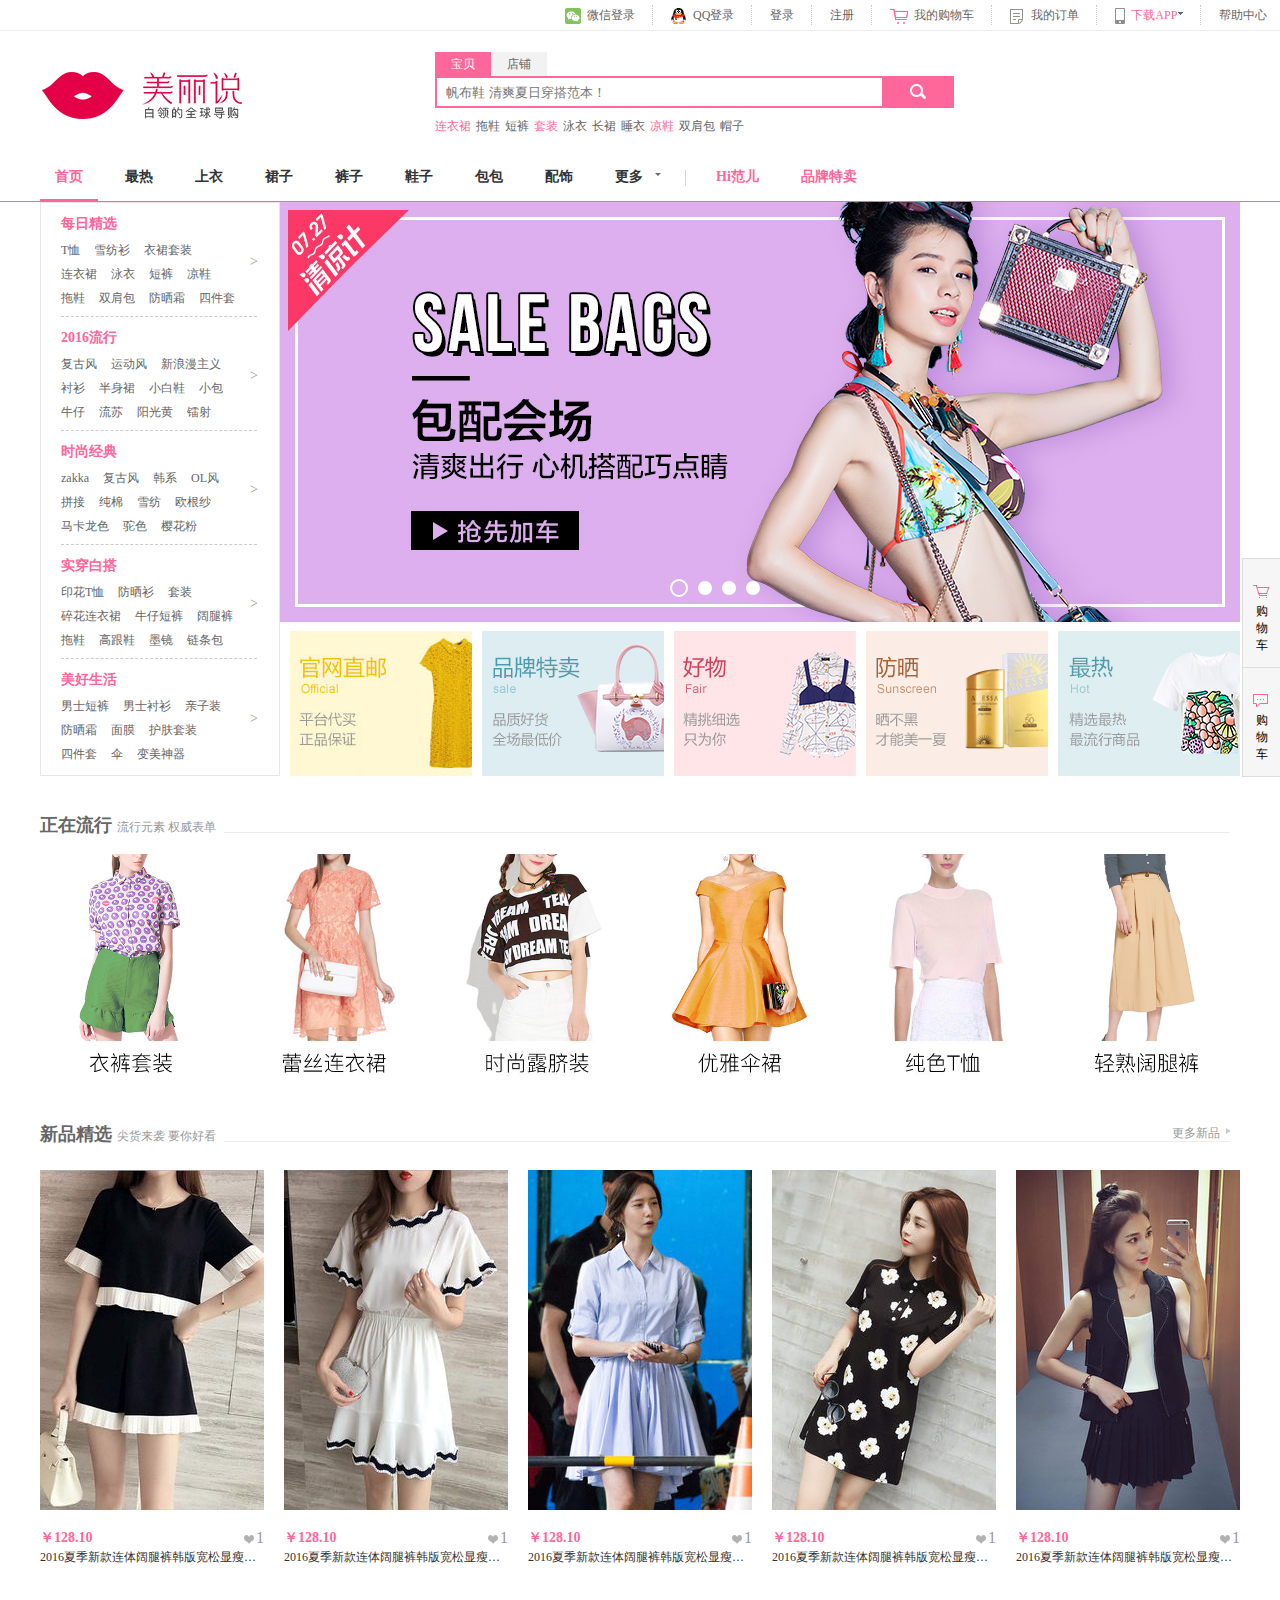
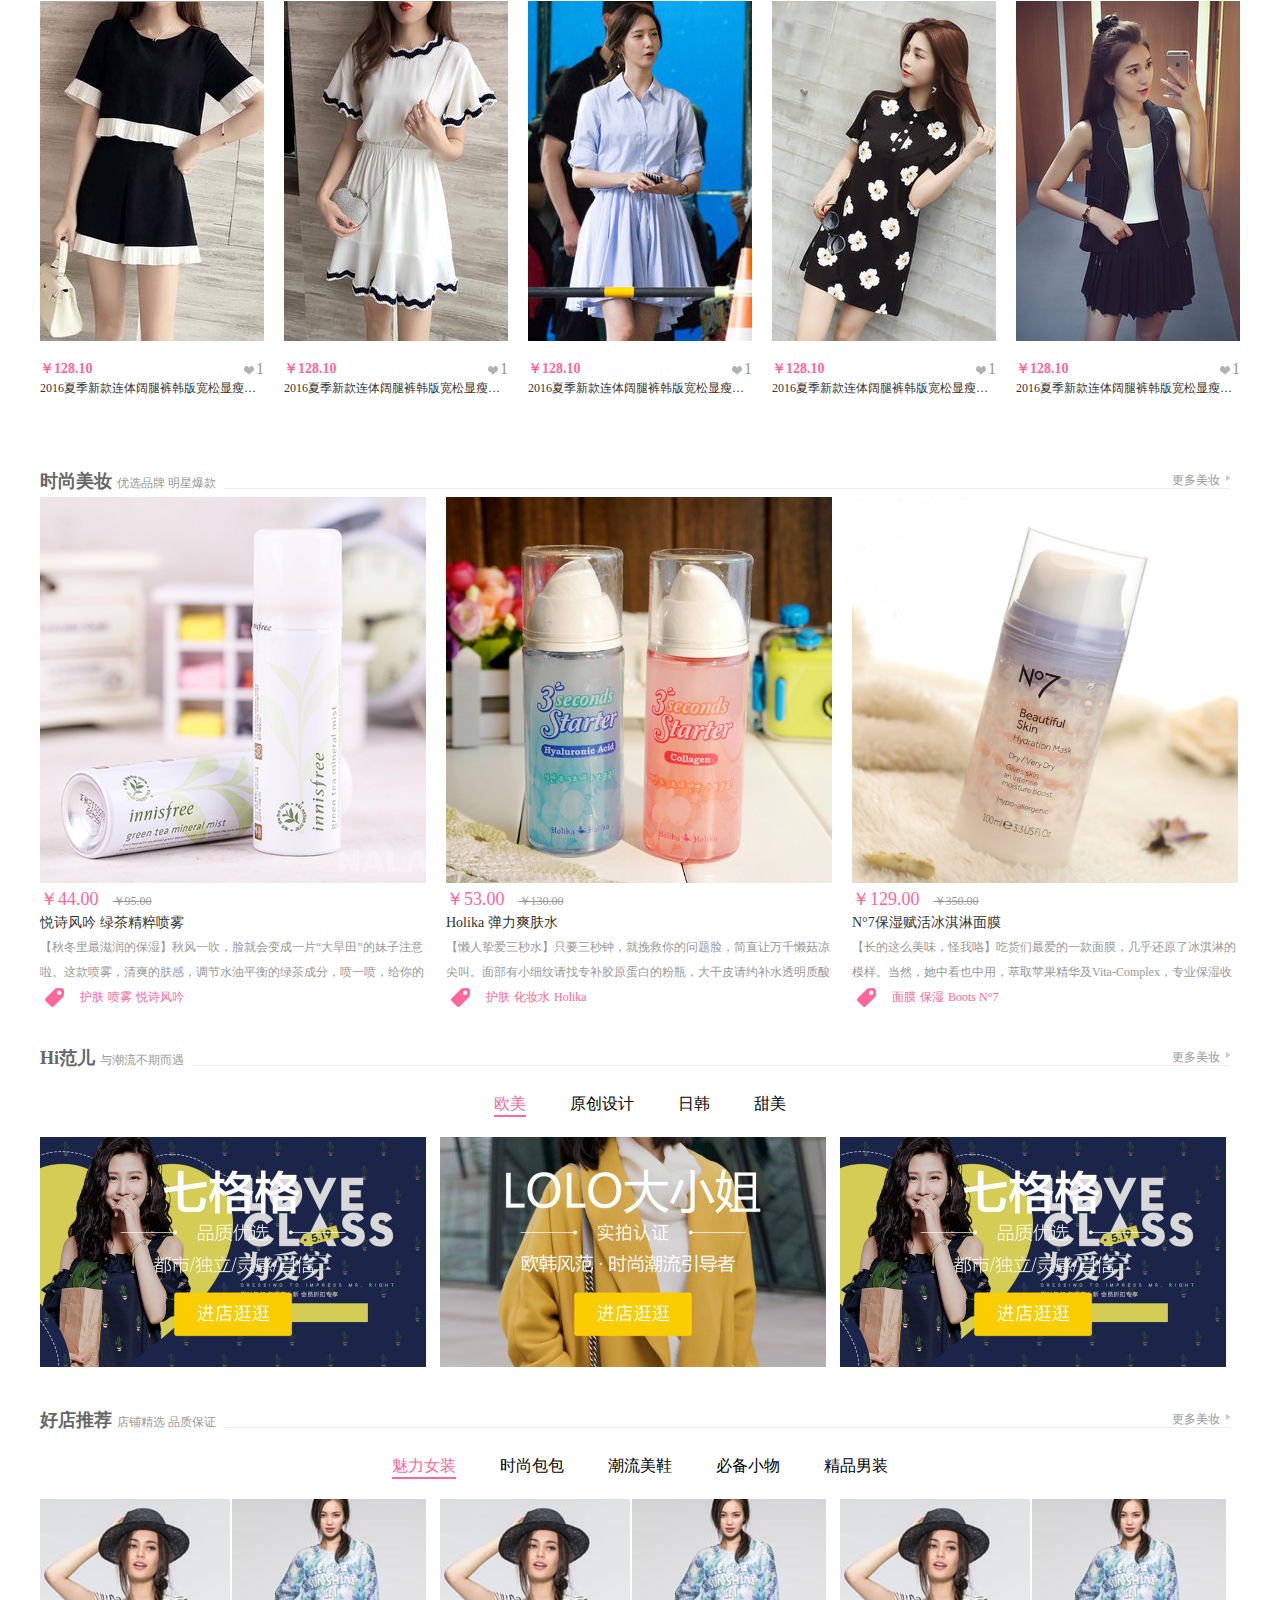
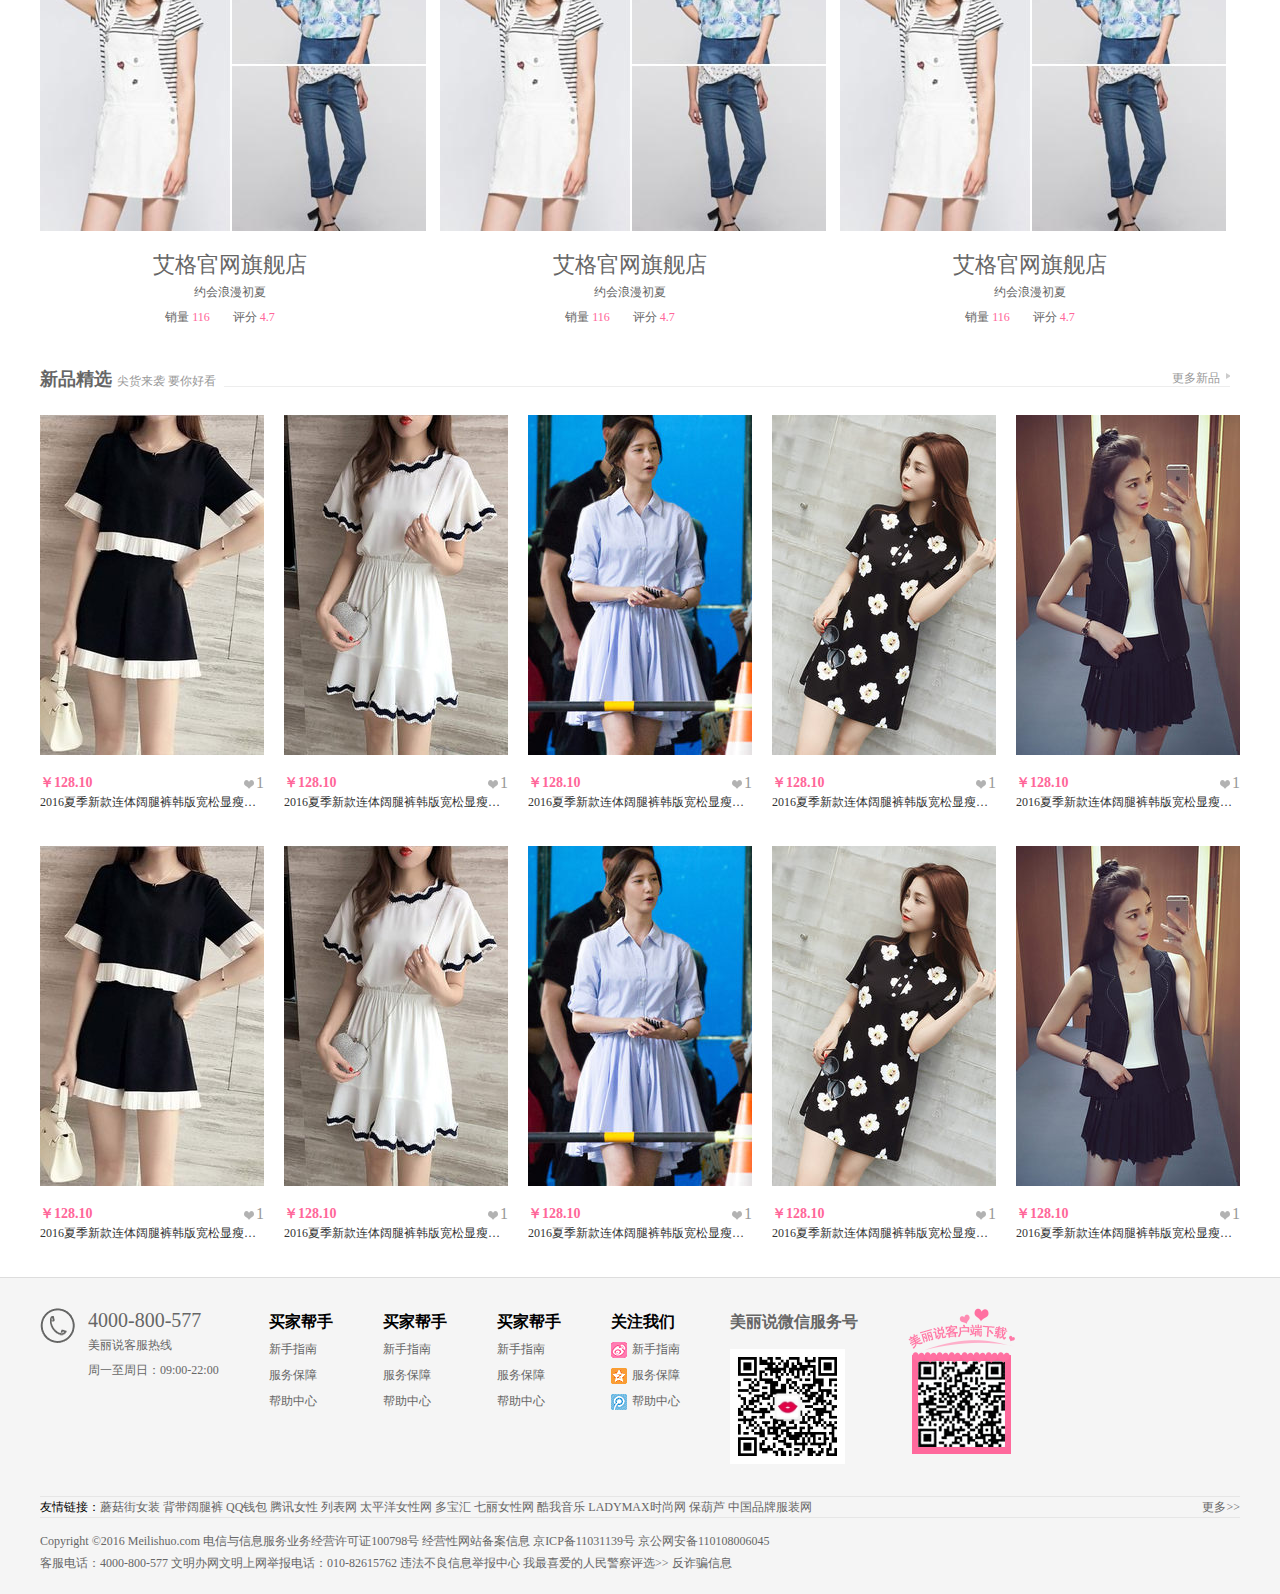
<file: index.html>
<!DOCTYPE html>
<html>
<head lang="en">
    <meta charset="UTF-8">
    <title></title>
<link rel="stylesheet" href="css/index.css"/>
<!--<link rel="stylesheet" href="css/content.css"/>-->
</head>
<body>
<!--网页头部-->
<div id="topBar">
    <ul class="clearFix">
        <li class="WeChat"><a href="javascript:;"><em></em>微信登录</a></li>
        <li class="qq"><a href="javascript:;"><em></em>QQ登录</a></li>
        <li><a href="login.html">登录</a></li>
        <li><a href="javascript:;">注册</a></li>
        <li class="cart"><a href="javascript:;"><em></em>我的购物车</a></li>
        <li class="order"><a href="javascript:;"><em></em>我的订单</a></li>
        <li class="app">
            <a href="javascript:;"><em></em>下载APP<i></i></a>
            <ul class="down">
                <li class="clearFix">
                    <img src="img/c622ea5411a1201b17e2dd417f18_99_99.c5.png" alt=""/>
                    <div class="client">美丽说客户端</div>
                    <div>发现流行，只做正确流行款</div>
                </li>
            </ul>
        </li>
        <li><a href="javascript:;">帮助中心</a></li>
    </ul>
</div>
<!--搜索框-->
<div id="com-search">
    <div class="inner">
        <a href="javascript:;">
            <img src="img/735e2614e3911e621f0446e54597_204_52.c5.png" alt=""/>
        </a>
        <div class="search">
            <div class="search-tab clearFix">
                <span class="active">宝贝</span>
                <span>店铺</span>
            </div>
            <div class="search-box clearFix">
                <input type="text" placeholder="帆布鞋 清爽夏日穿搭范本！"/>
                <span class="search-btn"></span>
            </div>
            <div class="search-list">
                <a href="javascript:;" class="active">连衣裙</a>
                <a href="javascript:;">拖鞋</a>
                <a href="javascript:;">短裤</a>
                <a href="javascript:;" class="active">套装</a>
                <a href="javascript:;">泳衣</a>
                <a href="javascript:;">长裙</a>
                <a href="javascript:;">睡衣</a>
                <a href="javascript:;" class="active">凉鞋</a>
                <a href="javascript:;">双肩包</a>
                <a href="javascript:;">帽子</a>
            </div>
        </div>
    </div>
</div>
<!--导航-->
<div id="nav">
    <div class="inner">
        <ul class="clearFix">
            <li><a href="javascript:;" class="active">首页</a></li>
            <li><a href="javascript:;">最热</a></li>
            <li><a href="javascript:;">上衣</a></li>
            <li><a href="javascript:;">裙子</a></li>
            <li><a href="javascript:;">裤子</a></li>
            <li><a href="javascript:;">鞋子</a></li>
            <li><a href="javascript:;">包包</a></li>
            <li><a href="javascript:;">配饰</a></li>
            <li class="more"><a href="javascript:;">更多<em class="arrow"></em></a>
                <div class="morePro">
                    <a href="javascript:;">内衣</a>
                    <a href="javascript:;">美妆</a>
                    <a href="javascript:;">男装</a>
                    <a href="javascript:;">童装</a>
                    <a href="javascript:;">家居</a>
                    <a href="javascript:;">小家电</a>
                    <a href="javascript:;">食品</a>
                </div>
            </li>
            <li class="line"><span></span></li>
            <li><a href="javascript:;" class="red">Hi范儿</a></li>
            <li><a href="javascript:;" class="red">品牌特卖</a></li>
        </ul>
    </div>
</div>
<!--banner-->
<div id="top-wrap" class="contain clearFix">
    <ul class="top-list">
        <li class="list">
            <div class="list-contain">
                <h3 class="list-title"><a href="javascript:;">每日精选</a></h3>
                <p class="listP clearFix" id="dailySelction"></p>
                <i class="corner">&gt;</i>
            </div>
            <em class="white"></em>
            <div class="list-more">
                <div id="SelctionMore">
                    <h3 class="list-title"><a href="javascript:;">每日精选</a></h3>
                    <p class="clearFix listP"></p>
                </div>
            </div>
        </li>
        <li class="list">
            <div class="list-contain">
                <h3 class="list-title"><a href="javascript:;">2016流行</a></h3>
                <p class="listP clearFix" id="poplular"></p>
                <i class="corner">&gt;</i>
            </div>
            <em class="white"></em>
            <div class="list-more">
                <div id="poplularMore1" class="bH">
                    <h3 class="list-title"><a href="javascript:;">流行风格</a></h3>
                    <p class="clearFix listP"></p>
                </div>
                <div id="poplularMore2" class="bH">
                    <h3 class="list-title"><a href="javascript:;">流行款式</a></h3>
                    <p class="clearFix listP"></p>
                </div>
                <div id="poplularMore3" class="bH">
                    <h3 class="list-title"><a href="javascript:;">流行材质</a></h3>
                    <p class="clearFix listP"></p>
                </div>
                <div id="poplularMore4" class="bH">
                    <h3 class="list-title"><a href="javascript:;">流行元素</a></h3>
                    <p class="clearFix listP"></p>
                </div>
                <div id="poplularMore5">
                    <h3 class="list-title"><a href="javascript:;">流行颜色</a></h3>
                    <p class="clearFix listP"></p>
                </div>
            </div>
        </li>
        <li class="list">
            <div class="list-contain">
                <h3 class="list-title"><a href="javascript:;">时尚经典</a></h3>
                <p class="listP clearFix" id="fashionClassic"></p>
                <i class="corner">&gt;</i>
            </div>
            <em class="white"></em>
            <div class="list-more">
                <div id="fashionMore1" class="bH">
                    <h3 class="list-title"><a href="javascript:;">经典风格</a></h3>
                    <p class="clearFix listP"></p>
                </div>
                <div id="fashionMore2" class="bH">
                    <h3 class="list-title"><a href="javascript:;">经典元素</a></h3>
                    <p class="clearFix listP"></p>
                </div>
                <div id="fashionMore3">
                    <h3 class="list-title"><a href="javascript:;">经典材质</a></h3>
                    <p class="clearFix listP"></p>
                </div>
                <div id="fashionMore4">
                    <h3 class="list-title"><a href="javascript:;">经典颜色</a></h3>
                    <p class="clearFix listP"></p>
                </div>
            </div>
        </li>
        <li class="list">
            <div class="list-contain">
                <h3 class="list-title"><a href="javascript:;">实穿白搭</a></h3>
                <p class="listP clearFix" id="clothWear"></p>
                <i class="corner">&gt;</i>
            </div>
            <em class="white"></em>
            <div class="list-more">
                <div id="collocation1" class="bH">
                    <h3 class="list-title"><a href="javascript:;">上衣</a></h3>
                    <p class="clearFix listP"></p>
                </div>
                <div id="collocation2" class="bH">
                    <h3 class="list-title"><a href="javascript:;">裙子</a></h3>
                    <p class="clearFix listP"></p>
                </div>
                <div id="collocation3" class="bH">
                    <h3 class="list-title"><a href="javascript:;">裤子</a></h3>
                    <p class="clearFix listP"></p>
                </div>
                <div id="collocation4" class="bH">
                    <h3 class="list-title"><a href="javascript:;">鞋包配</a></h3>
                    <p class="clearFix listP"></p>
                </div>
            </div>
        </li>
        <li class="list">
            <div class="list-contain  last">
                <h3 class="list-title"><a href="javascript:;">美好生活</a></h3>
                <p class="listP clearFix" id="beatifulLife"></p>
                <i class="corner">&gt;</i>
            </div>
            <em class="white"></em>
            <div class="list-more">
                <div id="lifeMore1" class="bH">
                   <h3 class="list-title"><a href="javascript:;">男友</a></h3>
                   <p class="clearFix listP"></p>
               </div>
                <div id="lifeMore2" class="bH">
                    <h3 class="list-title"><a href="javascript:;">童装</a></h3>
                    <p class="clearFix listP"></p>
                </div>
                <div id="lifeMore3" class="bH">
                    <h3 class="list-title"><a href="javascript:;">美妆</a></h3>
                    <p class="clearFix listP"></p>
                </div>
                <div id="lifeMore4" class="bH">
                    <h3 class="list-title"><a href="javascript:;">家居</a></h3>
                    <p class="clearFix listP"></p>
                </div>
                <div id="lifeMore5" class="bH">
                    <h3 class="list-title"><a href="javascript:;">零食</a></h3>
                    <p class="clearFix listP"></p>
                </div>
            </div>
        </li>
    </ul>
    <div class="topLeft">
        <div class="box" id="banner">
            <div class="boxInner"></div>
            <ul></ul>
            <a href="javascript:;" class="btnLeft"></a>
            <a href="javascript:;" class="btnRight"></a>
        </div>
        <div class="bannerB">
            <ul>
                <li><a href="javascript:;"><img src="img/bannerBottom1.jpg" alt=""/></a></li>
                <li><a href="javascript:;"><img src="img/bannerBottom2.jpg" alt=""/></a></li>
                <li><a href="javascript:;"><img src="img/bannerBottom3.jpg" alt=""/></a></li>
                <li><a href="javascript:;"><img src="img/bannerBottom4.jpg" alt=""/></a></li>
                <li><a href="javascript:;"><img src="img/bannerBottom5.jpg" alt=""/></a></li>
            </ul>
        </div>
    </div>
</div>
<!--正在流行-->
<div class="contain fashion">
    <div class="tit clearFix">
        <h2>正在流行 <span>流行元素 权威表单</span></h2>
        <div class="line"></div>
    </div>
    <div class="content clearFix">
        <a href="javscript:;"><img src="img/fashion1.png" alt=""/></a>
        <a href="javscript:;"><img src="img/fashion2.jpg" alt=""/></a>
        <a href="javscript:;"><img src="img/fashion3.jpg" alt=""/></a>
        <a href="javscript:;"><img src="img/fashion4.jpg" alt=""/></a>
        <a href="javscript:;"><img src="img/fashion5.jpg" alt=""/></a>
        <a href="javscript:;" class="last"><img src="img/fashion6.png" alt=""/></a>
    </div>
</div>
<!--新品精选-->
<div class="fashion_new contain clearFix">
    <div class="tit clearFix">
        <h2>新品精选 <span>尖货来袭 要你好看</span></h2>
        <div class="line">
            <i></i>
            <a href="javascript:;">更多新品</a>
        </div>
    </div>
    <div class="cont">
        <ul class="contList">
            <li  class="item">
                <a href="javascript:;" class="img"><img src="img/fashion_new1.jpg" alt=""/></a>
                <div class="clearFix">
                    <span class="price">￥128.10</span>
                    <span class="like">1</span>
                </div>
                <a href="javascript:;" class="desc">2016夏季新款连体阔腿裤韩版宽松显瘦连体短裤</a>
            </li>
            <li  class="item">
                <a href="javascript:;" class="img"><img src="img/fashion_new2.jpg" alt=""/></a>
                <div class="clearFix">
                    <span class="price">￥128.10</span>
                    <span class="like">1</span>
                </div>
                <a href="javascript:;" class="desc">2016夏季新款连体阔腿裤韩版宽松显瘦连体短裤</a>
            </li>
            <li  class="item">
                <a href="javascript:;" class="img"><img src="img/fashion_new3.jpg" alt=""/></a>
                <div class="clearFix">
                    <span class="price">￥128.10</span>
                    <span class="like">1</span>
                </div>
                <a href="javascript:;" class="desc">2016夏季新款连体阔腿裤韩版宽松显瘦连体短裤</a>
            </li>
            <li  class="item">
                <a href="javascript:;" class="img"><img src="img/fashion_new4.jpg" alt=""/></a>
                <div class="clearFix">
                    <span class="price">￥128.10</span>
                    <span class="like">1</span>
                </div>
                <a href="javascript:;" class="desc">2016夏季新款连体阔腿裤韩版宽松显瘦连体短裤</a>
            </li>
            <li  class="item last">
                <a href="javascript:;" class="img"><img src="img/fashion_new5.jpg" alt=""/></a>
                <div class="clearFix">
                    <span class="price">￥128.10</span>
                    <span class="like">1</span>
                </div>
                <a href="javascript:;" class="desc">2016夏季新款连体阔腿裤韩版宽松显瘦连体短裤</a>
            </li>
            <li  class="item">
                <a href="javascript:;" class="img"><img src="img/fashion_new1.jpg" alt=""/></a>
                <div class="clearFix">
                    <span class="price">￥128.10</span>
                    <span class="like">1</span>
                </div>
                <a href="javascript:;" class="desc">2016夏季新款连体阔腿裤韩版宽松显瘦连体短裤</a>
            </li>
            <li  class="item">
                <a href="javascript:;" class="img"><img src="img/fashion_new2.jpg" alt=""/></a>
                <div class="clearFix">
                    <span class="price">￥128.10</span>
                    <span class="like">1</span>
                </div>
                <a href="javascript:;" class="desc">2016夏季新款连体阔腿裤韩版宽松显瘦连体短裤</a>
            </li>
            <li  class="item">
                <a href="javascript:;" class="img"><img src="img/fashion_new3.jpg" alt=""/></a>
                <div class="clearFix">
                    <span class="price">￥128.10</span>
                    <span class="like">1</span>
                </div>
                <a href="javascript:;" class="desc">2016夏季新款连体阔腿裤韩版宽松显瘦连体短裤</a>
            </li>
            <li  class="item">
                <a href="javascript:;" class="img"><img src="img/fashion_new4.jpg" alt=""/></a>
                <div class="clearFix">
                    <span class="price">￥128.10</span>
                    <span class="like">1</span>
                </div>
                <a href="javascript:;" class="desc">2016夏季新款连体阔腿裤韩版宽松显瘦连体短裤</a>
            </li>
            <li  class="item last">
                <a href="javascript:;" class="img"><img src="img/fashion_new5.jpg" alt=""/></a>
                <div class="clearFix">
                    <span class="price">￥128.10</span>
                    <span class="like">1</span>
                </div>
                <a href="javascript:;" class="desc">2016夏季新款连体阔腿裤韩版宽松显瘦连体短裤</a>
            </li>
        </ul>
    </div>
</div>
<!--时尚美妆-->
<div class="contain beauty">
    <div class="tit clearFix">
        <h2>时尚美妆 <span>优选品牌 明星爆款</span></h2>
        <div class="line">
            <i></i>
            <a href="javascript:;">更多美妆</a>
        </div>
    </div>
    <div class="beauty_cont">
        <ul class="clearFix">
            <li>
                <a href="javascript:;" class="img"><img src="img/beauty1.jpg" alt=""/></a>
                <div class="price">
                    <i>￥44.00</i>
                    <s>￥95.00</s>
                </div>
                <a href="javascript:;" class="tit">悦诗风吟 绿茶精粹喷雾</a>
                <a href="javascript:;" class="desc">【秋冬里最滋润的保湿】秋风一吹，脸就会变成一片“大旱田”的妹子注意啦。这款喷雾，清爽的肤感，调节水油平衡的绿茶成分，喷一喷，给你的干燥肌淋一场及时雨。</a>
                <div class="tag">
                    <a href="javascript:;">护肤</a>
                    <a href="javascript:;">喷雾</a>
                    <a href="javascript:;">悦诗风吟</a>
                </div>
            </li>
            <li>
                <a href="javascript:;" class="img"><img src="img/beauty2.jpg" alt=""/></a>
                <div class="price">
                    <i>￥53.00</i>
                    <s>￥130.00</s>
                </div>
                <a href="javascript:;" class="tit">Holika 弹力爽肤水</a>
                <a href="javascript:;" class="desc">【懒人挚爱三秒水】只要三秒钟，就挽救你的问题脸，简直让万千懒菇凉尖叫。面部有小细纹请找专补胶原蛋白的粉瓶，大干皮请约补水透明质酸的蓝瓶，小黑妞请呼VC多多能美白的橙瓶~</a>
                <div class="tag">
                    <a href="javascript:;">护肤</a>
                    <a href="javascript:;">化妆水</a>
                    <a href="javascript:;">Holika</a>
                </div>
            </li>
            <li class="last">
                <a href="javascript:;" class="img"><img src="img/beauty3.jpg" alt=""/></a>
                <div class="price">
                    <i>￥129.00</i>
                    <s>￥350.00</s>
                </div>
                <a href="javascript:;" class="tit">N°7保湿赋活冰淇淋面膜</a>
                <a href="javascript:;" class="desc">【长的这么美味，怪我咯】吃货们最爱的一款面膜，几乎还原了冰淇淋的模样。当然，她中看也中用，萃取苹果精华及Vita-Complex，专业保湿收毛孔，效果杠杠的。</a>
                <div class="tag">
                    <a href="javascript:;">面膜</a>
                    <a href="javascript:;">保湿</a>
                    <a href="javascript:;">Boots N°7</a>
                </div>
            </li>
        </ul>
    </div>
</div>
<!--HI范儿-->
<div class="contain hiFan">
    <div class="tit clearFix">
        <h2>Hi范儿 <span>与潮流不期而遇</span></h2>
        <div class="line">
            <i></i>
            <a href="javascript:;">更多美妆</a>
        </div>
    </div>
    <div class="hiFan_con" id="hiFan_con">
        <div class="tab clearFix">
            <div class="active">欧美</div>
            <div>原创设计</div>
            <div>日韩</div>
            <div>甜美</div>
        </div>
        <div class="tab_inner show">
            <ul class="clearFix">
                <li>
                    <a href="javascript:;"><img src="img/hifan1.jpg" alt=""/></a>
                </li>
                <li>
                    <a href="javascript:;"><img src="img/hifan2.jpg" alt=""/></a>
                </li>
                <li>
                    <a href="javascript:;"><img src="img/hifan1.jpg" alt=""/></a>
                </li>
            </ul>
        </div>
        <div class="tab_inner">
            <ul class="clearFix">
                <li>
                    <a href="javascript:;"><img src="img/hifan4.jpg" alt=""/></a>
                </li>
                <li>
                    <a href="javascript:;"><img src="img/hifan5.jpg" alt=""/></a>
                </li>
                <li>
                    <a href="javascript:;"><img src="img/hifan6.jpg" alt=""/></a>
                </li>
            </ul>
        </div>
        <div class="tab_inner">
            <ul class="clearFix">
                <li>
                    <a href="javascript:;"><img src="img/hifan7.jpg" alt=""/></a>
                </li>
                <li>
                    <a href="javascript:;"><img src="img/hifan8.jpg" alt=""/></a>
                </li>
                <li>
                    <a href="javascript:;"><img src="img/hifan9.jpg" alt=""/></a>
                </li>
            </ul>
        </div>
        <div class="tab_inner">
            <ul class="clearFix">
                <li>
                    <a href="javascript:;"><img src="img/hifan10.jpg" alt=""/></a>
                </li>
                <li>
                    <a href="javascript:;"><img src="img/hifan11.jpg" alt=""/></a>
                </li>
                <li>
                    <a href="javascript:;"><img src="img/hifan12.jpg" alt=""/></a>
                </li>
            </ul>
        </div>
    </div>
</div>
<!--好店推荐-->
<div class="contain recommend_shop">
    <div class="tit clearFix">
        <h2>好店推荐 <span>店铺精选 品质保证</span></h2>
        <div class="line">
            <i></i>
            <a href="javascript:;">更多美妆</a>
        </div>
    </div>
    <div class="shop_con clearFix" id="shop_con">
        <div class="tab clearFix">
            <div class="active">魅力女装</div>
            <div>时尚包包</div>
            <div>潮流美鞋</div>
            <div>必备小物</div>
            <div>精品男装</div>
        </div>
        <div class="tab_inner show">
            <ul class="clearFix">
                <li>
                    <div class="img_mask">
                        <a href="javascript:;"><img src="img/recommend4.jpg" alt=""/></a>
                        <div class="mask">
                            <div class="bg"></div>
                            <div class="add">
                                <a href="javascript:;" class="a1">已关注</a>
                                <a href="javascript:;" class="a2">取消关注</a>
                            </div>
                            <div class="go">
                                <a href="javascript:;">去逛逛</a>
                            </div>
                        </div>
                    </div>
                    <div class="desc clearFix">
                        <div class="tit"><a href="javascript:;">艾格官网旗舰店</a></div>
                        <div class="subtit">约会浪漫初夏</div>
                        <div>销量 <i>116</i> 评分 <i class="last">4.7</i></div>
                    </div>
                </li>
                <li>
                    <div class="img_mask">
                        <a href="javascript:;"><img src="img/recommend4.jpg" alt=""/></a>
                        <div class="mask">
                            <div class="bg"></div>
                            <div class="add">
                                <a href="javascript:;" class="a1">已关注</a>
                                <a href="javascript:;" class="a2">取消关注</a>
                            </div>
                            <div class="go">
                                <a href="javascript:;">去逛逛</a>
                            </div>
                        </div>
                    </div>
                    <div class="desc">
                        <div class="tit"><a href="javascript:;">艾格官网旗舰店</a></div>
                        <div class="subtit">约会浪漫初夏</div>
                        <div>销量 <i>116</i> 评分 <i class="last">4.7</i></div>
                    </div>
                </li>
                <li>
                    <div class="img_mask">
                        <a href="javascript:;"><img src="img/recommend4.jpg" alt=""/></a>
                        <div class="mask">
                            <div class="bg"></div>
                            <div class="add">
                                <a href="javascript:;" class="a1">已关注</a>
                                <a href="javascript:;" class="a2">取消关注</a>
                            </div>
                            <div class="go">
                                <a href="javascript:;">去逛逛</a>
                            </div>
                        </div>
                    </div>
                    <div class="desc">
                        <div class="tit"><a href="javascript:;">艾格官网旗舰店</a></div>
                        <div class="subtit">约会浪漫初夏</div>
                        <div>销量 <i>116</i> 评分 <i class="last">4.7</i></div>
                    </div>
                </li>
            </ul>
        </div>
        <div class="tab_inner">
            <ul class="clearFix">
                <li>
                    <div class="img_mask">
                        <a href="javascript:;"><img src="img/recommend1.jpg" alt=""/></a>
                        <div class="mask">
                            <div class="bg"></div>
                            <div class="add">
                                <a href="javascript:;" class="a1">已关注</a>
                                <a href="javascript:;" class="a2">取消关注</a>
                            </div>
                            <div class="go">
                                <a href="javascript:;">去逛逛</a>
                            </div>
                        </div>
                    </div>
                    <div class="desc">
                        <div class="tit"><a href="javascript:;">艾格官网旗舰店</a></div>
                        <div class="subtit">约会浪漫初夏</div>
                        <div>销量 <i>116</i> 评分 <i class="last">4.7</i></div>
                    </div>
                </li>
                <li>
                    <div class="img_mask">
                        <a href="javascript:;"><img src="img/recommend4.jpg" alt=""/></a>
                        <div class="mask">
                            <div class="bg"></div>
                            <div class="add">
                                <a href="javascript:;" class="a1">已关注</a>
                                <a href="javascript:;" class="a2">取消关注</a>
                            </div>
                            <div class="go">
                                <a href="javascript:;">去逛逛</a>
                            </div>
                        </div>
                    </div>
                    <div class="desc">
                        <div class="tit"><a href="javascript:;">艾格官网旗舰店</a></div>
                        <div class="subtit">约会浪漫初夏</div>
                        <div>销量 <i>116</i> 评分 <i class="last">4.7</i></div>
                    </div>
                </li>
                <li>
                    <div class="img_mask">
                        <a href="javascript:;"><img src="img/recommend4.jpg" alt=""/></a>
                        <div class="mask">
                            <div class="bg"></div>
                            <div class="add">
                                <a href="javascript:;" class="a1">已关注</a>
                                <a href="javascript:;" class="a2">取消关注</a>
                            </div>
                            <div class="go">
                                <a href="javascript:;">去逛逛</a>
                            </div>
                        </div>
                    </div>
                    <div class="desc">
                        <div class="tit"><a href="javascript:;">艾格官网旗舰店</a></div>
                        <div class="subtit">约会浪漫初夏</div>
                        <div>销量 <i>116</i> 评分 <i class="last">4.7</i></div>
                    </div>
                </li>
            </ul>
        </div>
        <div class="tab_inner">
            <ul class="clearFix">
                <li>
                    <div class="img_mask">
                        <a href="javascript:;"><img src="img/recommend2.jpg" alt=""/></a>
                        <div class="mask">
                            <div class="bg"></div>
                            <div class="add">
                                <a href="javascript:;" class="a1">已关注</a>
                                <a href="javascript:;" class="a2">取消关注</a>
                            </div>
                            <div class="go">
                                <a href="javascript:;">去逛逛</a>
                            </div>
                        </div>
                    </div>
                    <div class="desc">
                        <div class="tit"><a href="javascript:;">艾格官网旗舰店</a></div>
                        <div class="subtit">约会浪漫初夏</div>
                        <div>销量 <i>116</i> 评分 <i class="last">4.7</i></div>
                    </div>
                </li>
                <li>
                    <div class="img_mask">
                        <a href="javascript:;"><img src="img/recommend4.jpg" alt=""/></a>
                        <div class="mask">
                            <div class="bg"></div>
                            <div class="add">
                                <a href="javascript:;" class="a1">已关注</a>
                                <a href="javascript:;" class="a2">取消关注</a>
                            </div>
                            <div class="go">
                                <a href="javascript:;">去逛逛</a>
                            </div>
                        </div>
                    </div>
                    <div class="desc">
                        <div class="tit"><a href="javascript:;">艾格官网旗舰店</a></div>
                        <div class="subtit">约会浪漫初夏</div>
                        <div>销量 <i>116</i> 评分 <i class="last">4.7</i></div>
                    </div>
                </li>
                <li>
                    <div class="img_mask">
                        <a href="javascript:;"><img src="img/recommend4.jpg" alt=""/></a>
                        <div class="mask">
                            <div class="bg"></div>
                            <div class="add">
                                <a href="javascript:;" class="a1">已关注</a>
                                <a href="javascript:;" class="a2">取消关注</a>
                            </div>
                            <div class="go">
                                <a href="javascript:;">去逛逛</a>
                            </div>
                        </div>
                    </div>
                    <div class="desc">
                        <div class="tit"><a href="javascript:;">艾格官网旗舰店</a></div>
                        <div class="subtit">约会浪漫初夏</div>
                        <div>销量 <i>116</i> 评分 <i class="last">4.7</i></div>
                    </div>
                </li>
            </ul>
        </div>
        <div class="tab_inner">
            <ul class="clearFix">
                <li>
                    <div class="img_mask">
                        <a href="javascript:;"><img src="img/recommend5.jpg" alt=""/></a>
                        <div class="mask">
                            <div class="bg"></div>
                            <div class="add">
                                <a href="javascript:;" class="a1">已关注</a>
                                <a href="javascript:;" class="a2">取消关注</a>
                            </div>
                            <div class="go">
                                <a href="javascript:;">去逛逛</a>
                            </div>
                        </div>
                    </div>
                    <div class="desc">
                        <div class="tit"><a href="javascript:;">艾格官网旗舰店</a></div>
                        <div class="subtit">约会浪漫初夏</div>
                        <div>销量 <i>116</i> 评分 <i class="last">4.7</i></div>
                    </div>
                </li>
                <li>
                    <div class="img_mask">
                        <a href="javascript:;"><img src="img/recommend4.jpg" alt=""/></a>
                        <div class="mask">
                            <div class="bg"></div>
                            <div class="add">
                                <a href="javascript:;" class="a1">已关注</a>
                                <a href="javascript:;" class="a2">取消关注</a>
                            </div>
                            <div class="go">
                                <a href="javascript:;">去逛逛</a>
                            </div>
                        </div>
                    </div>
                    <div class="desc">
                        <div class="tit"><a href="javascript:;">艾格官网旗舰店</a></div>
                        <div class="subtit">约会浪漫初夏</div>
                        <div>销量 <i>116</i> 评分 <i class="last">4.7</i></div>
                    </div>
                </li>
                <li>
                    <div class="img_mask">
                        <a href="javascript:;"><img src="img/recommend4.jpg" alt=""/></a>
                        <div class="mask">
                            <div class="bg"></div>
                            <div class="add">
                                <a href="javascript:;" class="a1">已关注</a>
                                <a href="javascript:;" class="a2">取消关注</a>
                            </div>
                            <div class="go">
                                <a href="javascript:;">去逛逛</a>
                            </div>
                        </div>
                    </div>
                    <div class="desc">
                        <div class="tit"><a href="javascript:;">艾格官网旗舰店</a></div>
                        <div class="subtit">约会浪漫初夏</div>
                        <div>销量 <i>116</i> 评分 <i class="last">4.7</i></div>
                    </div>
                </li>
            </ul>
        </div>
        <div class="tab_inner">
            <ul class="clearFix">
                <li>
                    <div class="img_mask">
                        <a href="javascript:;"><img src="img/recommend6.jpg" alt=""/></a>
                        <div class="mask">
                            <div class="bg"></div>
                            <div class="add">
                                <a href="javascript:;" class="a1">已关注</a>
                                <a href="javascript:;" class="a2">取消关注</a>
                            </div>
                            <div class="go">
                                <a href="javascript:;">去逛逛</a>
                            </div>
                        </div>
                    </div>
                    <div class="desc">
                        <div class="tit"><a href="javascript:;">艾格官网旗舰店</a></div>
                        <div class="subtit">约会浪漫初夏</div>
                        <div>销量 <i>116</i> 评分 <i class="last">4.7</i></div>
                    </div>
                </li>
                <li>
                    <div class="img_mask">
                        <a href="javascript:;"><img src="img/recommend4.jpg" alt=""/></a>
                        <div class="mask">
                            <div class="bg"></div>
                            <div class="add">
                                <a href="javascript:;" class="a1">已关注</a>
                                <a href="javascript:;" class="a2">取消关注</a>
                            </div>
                            <div class="go">
                                <a href="javascript:;">去逛逛</a>
                            </div>
                        </div>
                    </div>
                    <div class="desc">
                        <div class="tit"><a href="javascript:;">艾格官网旗舰店</a></div>
                        <div class="subtit">约会浪漫初夏</div>
                        <div>销量 <i>116</i> 评分 <i class="last">4.7</i></div>
                    </div>
                </li>
                <li>
                    <div class="img_mask">
                        <a href="javascript:;"><img src="img/recommend4.jpg" alt=""/></a>
                        <div class="mask">
                            <div class="bg"></div>
                            <div class="add">
                                <a href="javascript:;" class="a1">已关注</a>
                                <a href="javascript:;" class="a2">取消关注</a>
                            </div>
                            <div class="go">
                                <a href="javascript:;">去逛逛</a>
                            </div>
                        </div>
                    </div>
                    <div class="desc">
                        <div class="tit"><a href="javascript:;">艾格官网旗舰店</a></div>
                        <div class="subtit">约会浪漫初夏</div>
                        <div>销量 <i>116</i> 评分 <i class="last">4.7</i></div>
                    </div>
                </li>
            </ul>
        </div>
    </div>
</div>
<!--为你精选-->
<div class="fashion_new contain clearFix">
    <div class="tit clearFix">
        <h2>新品精选 <span>尖货来袭 要你好看</span></h2>
        <div class="line">
            <i></i>
            <a href="javascript:;">更多新品</a>
        </div>
    </div>
    <div class="cont">
        <ul class="contList">
            <li  class="item">
                <a href="javascript:;" class="img"><img src="img/fashion_new1.jpg" alt=""/></a>
                <div class="clearFix">
                    <span class="price">￥128.10</span>
                    <span class="like">1</span>
                </div>
                <a href="javascript:;" class="desc">2016夏季新款连体阔腿裤韩版宽松显瘦连体短裤</a>
            </li>
            <li  class="item">
                <a href="javascript:;" class="img"><img src="img/fashion_new2.jpg" alt=""/></a>
                <div class="clearFix">
                    <span class="price">￥128.10</span>
                    <span class="like">1</span>
                </div>
                <a href="javascript:;" class="desc">2016夏季新款连体阔腿裤韩版宽松显瘦连体短裤</a>
            </li>
            <li  class="item">
                <a href="javascript:;" class="img"><img src="img/fashion_new3.jpg" alt=""/></a>
                <div class="clearFix">
                    <span class="price">￥128.10</span>
                    <span class="like">1</span>
                </div>
                <a href="javascript:;" class="desc">2016夏季新款连体阔腿裤韩版宽松显瘦连体短裤</a>
            </li>
            <li  class="item">
                <a href="javascript:;" class="img"><img src="img/fashion_new4.jpg" alt=""/></a>
                <div class="clearFix">
                    <span class="price">￥128.10</span>
                    <span class="like">1</span>
                </div>
                <a href="javascript:;" class="desc">2016夏季新款连体阔腿裤韩版宽松显瘦连体短裤</a>
            </li>
            <li  class="item last">
                <a href="javascript:;" class="img"><img src="img/fashion_new5.jpg" alt=""/></a>
                <div class="clearFix">
                    <span class="price">￥128.10</span>
                    <span class="like">1</span>
                </div>
                <a href="javascript:;" class="desc">2016夏季新款连体阔腿裤韩版宽松显瘦连体短裤</a>
            </li>
            <li  class="item">
                <a href="javascript:;" class="img"><img src="img/fashion_new1.jpg" alt=""/></a>
                <div class="clearFix">
                    <span class="price">￥128.10</span>
                    <span class="like">1</span>
                </div>
                <a href="javascript:;" class="desc">2016夏季新款连体阔腿裤韩版宽松显瘦连体短裤</a>
            </li>
            <li  class="item">
                <a href="javascript:;" class="img"><img src="img/fashion_new2.jpg" alt=""/></a>
                <div class="clearFix">
                    <span class="price">￥128.10</span>
                    <span class="like">1</span>
                </div>
                <a href="javascript:;" class="desc">2016夏季新款连体阔腿裤韩版宽松显瘦连体短裤</a>
            </li>
            <li  class="item">
                <a href="javascript:;" class="img"><img src="img/fashion_new3.jpg" alt=""/></a>
                <div class="clearFix">
                    <span class="price">￥128.10</span>
                    <span class="like">1</span>
                </div>
                <a href="javascript:;" class="desc">2016夏季新款连体阔腿裤韩版宽松显瘦连体短裤</a>
            </li>
            <li  class="item">
                <a href="javascript:;" class="img"><img src="img/fashion_new4.jpg" alt=""/></a>
                <div class="clearFix">
                    <span class="price">￥128.10</span>
                    <span class="like">1</span>
                </div>
                <a href="javascript:;" class="desc">2016夏季新款连体阔腿裤韩版宽松显瘦连体短裤</a>
            </li>
            <li  class="item last">
                <a href="javascript:;" class="img"><img src="img/fashion_new5.jpg" alt=""/></a>
                <div class="clearFix">
                    <span class="price">￥128.10</span>
                    <span class="like">1</span>
                </div>
                <a href="javascript:;" class="desc">2016夏季新款连体阔腿裤韩版宽松显瘦连体短裤</a>
            </li>
        </ul>
    </div>
</div>
<!--首页尾部-->
<div class="footer">
    <div class="top contain clearFix">
        <div class="phone clearFix">
            <div class="ico"></div>
            <div class="detail">
                <div class="tel">4000-800-577</div>
                <div>美丽说客服热线</div>
                <div>周一至周日：09:00-22:00</div>
            </div>
        </div>
        <div class="list">
            <p>买家帮手</p>
            <a href="javascript:;">新手指南</a>
            <a href="javascript:;">服务保障</a>
            <a href="javascript:;">帮助中心</a>
        </div>
        <div class="list">
            <p>买家帮手</p>
            <a href="javascript:;">新手指南</a>
            <a href="javascript:;">服务保障</a>
            <a href="javascript:;">帮助中心</a>
        </div>
        <div class="list">
            <p>买家帮手</p>
            <a href="javascript:;">新手指南</a>
            <a href="javascript:;">服务保障</a>
            <a href="javascript:;">帮助中心</a>
        </div>
        <div class="list">
            <p>关注我们</p>
            <div><i></i><a href="javascript:;">新手指南</a></div>
            <div><i class="icon2"></i><a href="javascript:;">服务保障</a></div>
            <div><i class="icon3"></i><a href="javascript:;">帮助中心</a></div>
        </div>
        <div class="server">
            <p>美丽说微信服务号</p>
            <img src="img/erweima.jpg" alt=""/>
        </div>
        <div class="app">
            <img src="img/App.png" alt=""/>
        </div>
    </div>
    <div class="center clearFix contain">
        <div>友情链接：</div>
        <div class="list" id="linkList">
            <p>
                <a href="javascript:;">蘑菇街女装</a>
                <a href="javascript:;">背带阔腿裤</a>
                <a href="javascript:;">QQ钱包</a>
                <a href="javascript:;">腾讯女性</a>
                <a href="javascript:;">列表网</a>
                <a href="javascript:;">太平洋女性网</a>
                <a href="javascript:;">多宝汇</a>
                <a href="javascript:;">七丽女性网</a>
                <a href="javascript:;">酷我音乐</a>
                <a href="javascript:;">LADYMAX时尚网</a>
                <a href="javascript:;">保葫芦</a>
                <a href="javascript:;">中国品牌服装网</a>
            </p>
            <p>
                <a href="javascript:;">蘑菇街女装1</a>
                <a href="javascript:;">背带阔腿裤1</a>
                <a href="javascript:;">QQ钱包</a>
                <a href="javascript:;">腾讯女性</a>
                <a href="javascript:;">列表网</a>
                <a href="javascript:;">太平洋女性网</a>
                <a href="javascript:;">多宝汇</a>
                <a href="javascript:;">七丽女性网</a>
                <a href="javascript:;">酷我音乐</a>
                <a href="javascript:;">LADYMAX时尚网</a>
                <a href="javascript:;">保葫芦</a>
                <a href="javascript:;">中国品牌服装网</a>
            </p>
            <p>
                <a href="javascript:;">蘑菇街女装3</a>
                <a href="javascript:;">背带阔腿裤3</a>
                <a href="javascript:;">QQ钱包</a>
                <a href="javascript:;">腾讯女性</a>
                <a href="javascript:;">列表网</a>
                <a href="javascript:;">太平洋女性网</a>
                <a href="javascript:;">多宝汇</a>
                <a href="javascript:;">七丽女性网</a>
                <a href="javascript:;">酷我音乐</a>
                <a href="javascript:;">LADYMAX时尚网</a>
                <a href="javascript:;">保葫芦</a>
                <a href="javascript:;">中国品牌服装网</a>
            </p>
            <p>
                <a href="javascript:;">蘑菇街女装4</a>
                <a href="javascript:;">背带阔腿裤4</a>
                <a href="javascript:;">QQ钱包</a>
                <a href="javascript:;">腾讯女性</a>
                <a href="javascript:;">列表网</a>
                <a href="javascript:;">太平洋女性网</a>
                <a href="javascript:;">多宝汇</a>
                <a href="javascript:;">七丽女性网</a>
                <a href="javascript:;">酷我音乐</a>
                <a href="javascript:;">LADYMAX时尚网</a>
                <a href="javascript:;">保葫芦</a>
                <a href="javascript:;">中国品牌服装网</a>
            </p>
            <p>
                <a href="javascript:;">蘑菇街女装</a>
                <a href="javascript:;">背带阔腿裤</a>
                <a href="javascript:;">QQ钱包</a>
                <a href="javascript:;">腾讯女性</a>
                <a href="javascript:;">列表网</a>
                <a href="javascript:;">太平洋女性网</a>
                <a href="javascript:;">多宝汇</a>
                <a href="javascript:;">七丽女性网</a>
                <a href="javascript:;">酷我音乐</a>
                <a href="javascript:;">LADYMAX时尚网</a>
                <a href="javascript:;">保葫芦</a>
                <a href="javascript:;">中国品牌服装网</a>
            </p>
        </div>
        <div class="more">
            <a href="javascript:;">更多&gt;&gt;</a>
        </div>
    </div>
    <div class="bottom contain">
        <p>Copyright ©2016 Meilishuo.com <a href="javascript:;">电信与信息服务业务经营许可证100798号</a> <a href="javascript:;">经营性网站备案信息</a> 京ICP备11031139号  京公网安备110108006045 </p>
        <p>客服电话：4000-800-577  文明办网文明上网举报电话：010-82615762 <a href="javascript:;">违法不良信息举报中心</a> <a href="javascript:;">我最喜爱的人民警察评选>></a>
            <a href="javascript:;">反诈骗信息</a></p>
    </div>
</div>
<!--侧边栏-->
<div class="sideBar" id="sideBar" style="z-index:5;">
    <div class="bgColor"></div>
    <div class="side-cart">
        <em></em>
        <p>购物车</p>
    </div>
    <div class="side-message">
        <em></em>
        <p>购物车</p>
    </div>
    <div class="side-other">
        <div class="coupon clearFix">
            <i></i>
            <div>
                <em></em>
                <p>我的优惠卷</p>
            </div>
        </div>
        <div class="like">
            <i></i>
            <div>
                <em></em>
                <p>喜欢的商品</p>
            </div>
        </div>
        <div class="feedback">
            <i></i>
            <div>
                <em></em>
                <p>调查问卷</p>
            </div>
        </div>
    </div>
    <div class="toTop" id="toTop">
        <em></em>
        <a href="#topBar">回到顶部</a>
    </div>
</div>

<script charset="UTF-8" type="text/javascript" src="js/data.js"></script>
<script charset="UTF-8" type="text/javascript" src="js/utils.js"></script>
<script charset="UTF-8" type="text/javascript" src="js/move.js"></script>
<script charset="UTF-8" type="text/javascript" src="js/event.js"></script>
<script charset="UTF-8" type="text/javascript" src="js/tools.js"></script>
<script charset="UTF-8" type="text/javascript" src="js/index.js"></script>
</body>
</html>
</file>
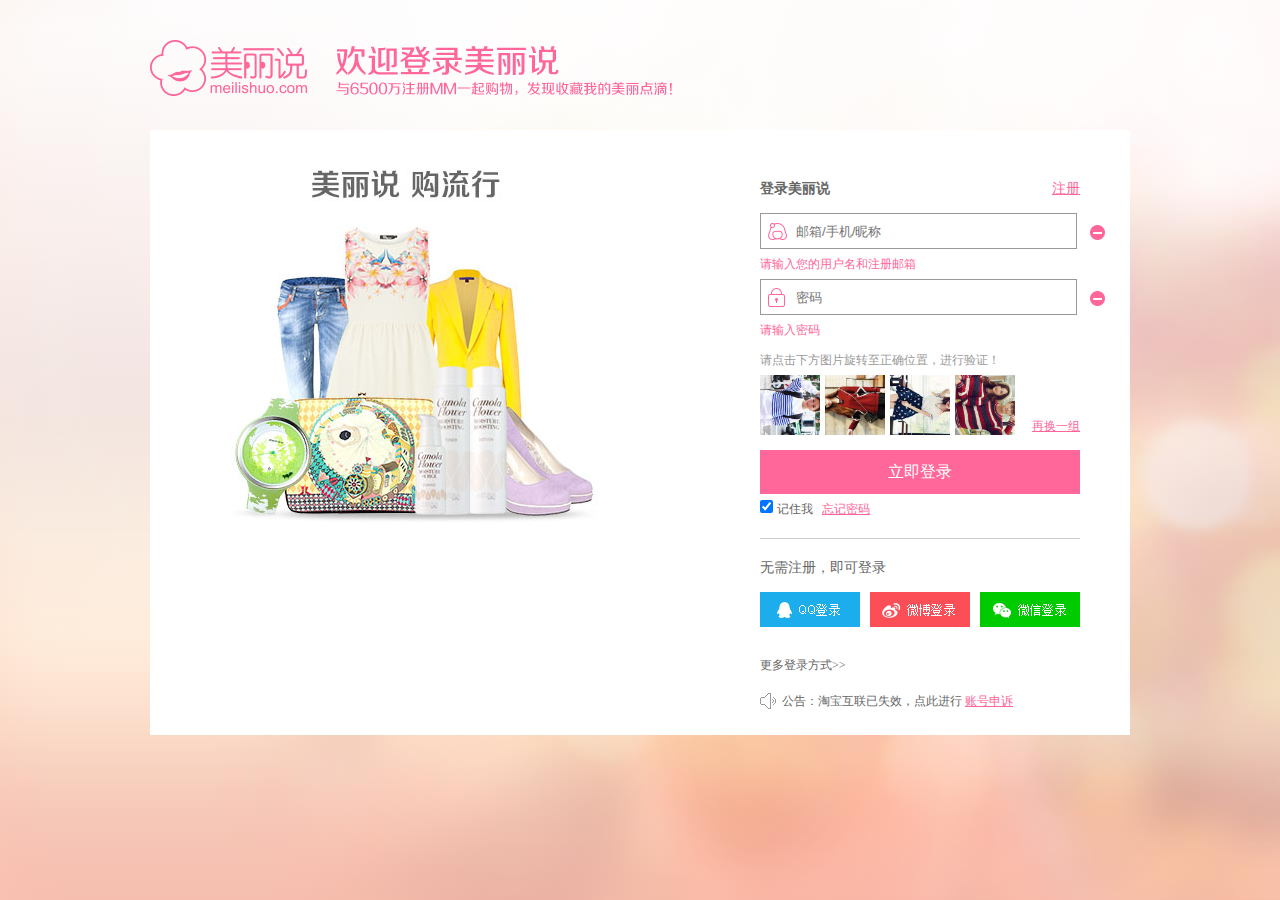
<file: login.html>
<!DOCTYPE html>
<html>
<head lang="en">
    <meta charset="UTF-8">
    <title></title>
    <link rel="stylesheet" href="css/register.css"/>
</head>
<body style="height: 800px">
    <div class="wrap">
        <div class="head">
            <a href="index.html" class="reg-logo"></a>
            <a href="javascript:;" class="welcome-txt"></a>
        </div>
        <div class="main clearFix">
            <img src="img/ad_img.jpg" alt="" width="370" height="353"/>
            <div class="logoin-form">
                <form action="">
                    <h3 class="clearFix">
                        登录美丽说
                        <a href="javascript:;">注册</a>
                    </h3>
                    <div class="login-list">
                        <div class="login-box">
                            <input type="text" placeholder="邮箱/手机/昵称"/>
                            <span class="user-icon"></span>
                            <span class="msg-err"></span>
                            <div class="msg_error">请输入您的用户名和注册邮箱</div>
                        </div>
                    </div>
                    <div class="login-list">
                        <div class="login-box">
                            <input type="text" placeholder="密码"/>
                            <span class="pass-icon"></span>
                            <span class="msg-err"></span>
                            <div class="msg_error">请输入密码</div>
                        </div>
                    </div>
                </form>
                <div class="authpic">
                    <p>请点击下方图片旋转至正确位置，进行验证！</p>
                    <div class="pic-list clearFix">
                        <ul class="clearFix">
                            <li><img src="img/Pic1.jpg" alt=""/></li>
                            <li><img src="img/Pic2.jpg" alt=""/></li>
                            <li><img src="img/Pic3.jpg" alt=""/></li>
                            <li><img src="img/Pic4.jpg" alt=""/></li>
                        </ul>
                        <a href="javascript:;">再换一组</a>
                    </div>
                </div>
                <div class="login-btn">立即登录</div>
                <div class="forget-pas">
                    <input type="checkbox" checked="checked"/>
                    <label for="">记住我</label>
                    <a href="javascript:;">忘记密码</a>
                </div>
                <div class="fast-login">
                    <h3>无需注册，即可登录</h3>
                    <div class="clearFix">
                        <a href="javascript:;" class="a1"></a>
                        <a href="javascript:;" class="a2"></a>
                        <a href="javascript:;" class="a3"></a>
                    </div>
                </div>
                <div class="login-more">
                    <a href="javascript:;" class="more">更多登录方式&gt;&gt;</a>
                </div>
                <div class="notice">
                    <em></em>
                    公告：淘宝互联已失效，点此进行
                    <a href="javascript:;">账号申诉</a>
                </div>
            </div>
        </div>
    </div>
</body>
</html>
</file>
<file: css/index.css>
*{
    margin: 0;
    padding: 0;
    list-style: none;
    text-decoration: none;
    outline: none;
}
.clearFix:before,.clearFix:after{
    display: block;
    content: "";
    clear: both;
}
#topBar{
    height: 30px;
    border-bottom: 1px solid #eeeeee;
    position: relative;
}
#topBar ul{
    padding-left: 547px;
    width: 798px;
}
#topBar ul li{
    height: 30px;
    padding: 5px 0 0 0;
    float: left;
}
#topBar ul li a{
    display: inline-block;
    height: 20px;
    font-size: 12px;
    color: #666666;
    line-height: 20px;
    padding: 0 17px 0 18px;
    border-right: 1px dotted #ccc;
}
#topBar ul li a:hover{
    color:#f69
}
#topBar ul em{
    display: inline-block;
    height: 16px;
    width: 16px;
    margin-right: 6px;
    vertical-align: middle;
}
#topBar ul .WeChat em{
    background: url("../img/i_wx_single.png") no-repeat;
}
#topBar ul .qq em{
    background: url("../img/mls_global140607.png") no-repeat -189px -21px;
}
#topBar ul .cart em{
    width: 18px;
    background: url("../img/mls_global140607.png") no-repeat 0 -163px;
}
#topBar ul .order em{
    width: 15px;
    background: url("../img/mls_global140607.png") no-repeat -223px -44px;
}
#topBar ul .app em{
    width: 10px;
    background: url("../img/mls_global140607.png") no-repeat -171px -45px;
}
#topBar ul .app a{
    color: #ff6699;
}
#topBar ul .app i{
    display: inline-block;
    width: 5px;
    height: 3px;
    background: url("../img/mls_global140607.png") -22px -70px;
    vertical-align: 4px;
    margin-left: 1px;
}
#topBar ul .help a{
    border-right: none;
}
#topBar .down{
    padding: 0;
    position: absolute;
    top: 30px;
    right: 157px;
    width: 260px;
    height: 85px;
    border: 1px solid #eeeeee;
    display: none;
    background: #fff;
}
#topBar .down li img{
    width: 70px;
    height: 70px;
    padding: 5px 10px 0 10px;
    float: left;
}
#topBar .down li .client{
    font-size: 14px;
    color: #f69;
    padding: 8px 0;
}
#topBar .down li div{
    font-size: 12px;
    color: #666666;
    float: left;
}
#com-search{
    position: relative;
}
#com-search .inner{
    width: 1200px;
    height: 120px;
    margin: 0 auto;
}
#com-search .inner img{
    width: 204px;
    height: 52px;
    padding: 34px 0;
}
#com-search .search{
    width: 520px;
    height: 80px;
    position: absolute;
    top: 21px;
    left: 435px;
}
#com-search .search .search-tab span{
    float: left;
    width: 56px;
    height: 24px;
    background: #f2f2f2;
    color: #666666;
    text-align: center;
    line-height: 24px;
    font-size: 12px;
    cursor: pointer;
}
#com-search .search .search-tab .active{
    background: #ff6699;
    color: #ffffff;
}
#com-search .search .search-box input[type=text]{
    float: left;
    width: 436px;
    height: 28px;
    border: 2px solid #ff6699;
    padding-left: 9px;
}
#com-search .search .search-box .search-btn{
    float: left;
    background: #ff6699 url("../img/5e7c00ec264e857089caf7d7f742_24_20.ch.png") no-repeat 22px;
    height: 32px;
    width: 70px;
    cursor: pointer;
}
#com-search .search .search-list{
    margin-top: 10px;
}
#com-search .search .search-list a{
    float: left;
    margin-right: 5px;
    font-size: 12px;
    color: #666666;
}
#com-search .search .search-list a.active,
#com-search .search .search-list a:hover{
    color: #f69;
}
#nav{
    height: 50px;
    border-bottom:1px solid #ff6699 ;
    background: white;
    width: 100%;
    z-index: 1;
}
#nav.fixed{
    position: fixed;
    top: 0;
    z-index: 4;
}
#nav .inner{
    width: 1200px;
    min-width: 1200px;
    margin: 0 auto;
}
#nav .inner ul li{
    float: left;
    margin-right: 12px;
    position: relative;
}
#nav .inner ul li a{
    position: relative;
    top: 1px;
    line-height: 50px;
    padding: 15px;
    color: #333333;
    font-size: 14px;
    font-weight: bold;
}
#nav .inner ul li>a:hover{
    border-bottom: 2px solid #f69;
    color: #ff6699;
}
#nav .inner ul li a.active{
    border-bottom: 2px solid #f69;
    color:#f69;
}
#nav .inner ul li a.red{
    color: #ff6699;
}
#nav .inner ul li.more{
    position: relative;
}
#nav .inner ul li a .arrow{
    border: 3px solid transparent;
    border-top: 3px solid #696A6A;
    width: 0;
    height: 0;
    position: absolute;
    top: 21px;
    right: -3px;
    margin-top: -2px;
}
#nav .inner ul li a:hover>em{
    border: 3px solid transparent;
    border-bottom: 3px solid #ff6699;
    top: 18px;
}
#nav .inner ul li.more:hover .morePro{
    display: block;
    z-index: 2;
}
#nav .inner ul li.more .morePro{
    width: 120px;
    height: 210px;
    position: absolute;
    left: -36px;
    top: 47px;
    background: white;
    border: 1px solid #eeeeee;
    border-top: none;
    display: none;
    z-index: 1;
}
#nav .inner .morePro a{
    display: block;
    height: 30px;
    line-height: 30px;
    text-align: center;
    padding: 0;
    font-weight: normal;
}
#nav .inner .morePro a:hover{
    color: #ff6699;
    background: #f4f5f6;
}
#nav .inner ul li.line{
    margin: 17px 0 0 0;
}
#nav .inner ul li span{
    display: inline-block;
    height: 16px;
    vertical-align: middle;
    width: 1px;
    background: #D6D7D8;
    margin: 0 15px;
}
/*banner部分样式*/
.contain{
    width: 1200px;
    min-width: 1200px;
    margin: 0 auto;
}
#top-wrap .top-list{
    width: 238px;
    border: 1px solid #e6e6e6;
    position: relative;
    padding:0;
    float: left;
    height: 572px;
}
#top-wrap .top-list .list{
    position: relative;
    padding: 8px 20px 0;
    border-right: 2px solid white;
    background: #fff;
}
#top-wrap .top-list .list .list-title a{
    font-size: 14px;
    font-weight: bold;
}
#top-wrap .top-list .list .list-contain .list-title a{
    color: #ff6699;
}
#top-wrap .top-list .list .list-more .list-title a{
    color:#666666;
}
#top-wrap .top-list .list .list-contain{
    border-bottom:1px dashed #ccc;
    position: relative;
}
#top-wrap .top-list .list .list-contain.last{
    border-bottom: none;
    padding-bottom: 3px;
}
#top-wrap .top-list .list .list-contain .listP{
    width: 190px;
    padding-bottom: 6px;
}
#top-wrap .top-list .list .list-contain .listP,
#top-wrap .top-list .list .list-more .listP{
    margin-top: 5px;
}
#top-wrap .top-list .list .list-contain .listP a,
#top-wrap .top-list .list .list-more .listP a{
    float: left;
    font-size: 12px;
    color: #666666;
    line-height: 24px;
    margin-right: 14px;
}
#top-wrap .top-list .list .list-contain .listP a:hover,
#top-wrap .top-list .list .list-more .listP a:hover{
    color: #ff6699;
}
#top-wrap .top-list .list .list-contain .corner{
    position: absolute;
    right: 6px;
    top: 50%;
    margin-top: -10px;
    width: 1px;
    height: 10px;
    font-style: normal;
    font-size: 14px;
    color:#999999
}
#top-wrap .top-list .list .list-more{
    padding: 8px 0 10px 20px;
    position: absolute;
    top: -1px;
    left: 238px;
    width: 350px;
    border: 1px solid #e6e6e6;
    display: none;
    background: #fff;
    z-index: 2;
}
#top-wrap .top-list .list .list-more .bH{
    margin-bottom: 8px;
}
#top-wrap .top-list .list .white{
    width: 1px;
    background:#fff;
    position: absolute;
    top: 0;
    left: 238px;
    z-index: 3;
    display: none;
}
#top-wrap .topLeft{
    float: left;
    width: 960px;
}
.box{
    width: 960px;
    height: 420px;
    position: relative;
    background: url("../img/default.gif") no-repeat center #e1e1e1;
}
.box .boxInner div{
    position: absolute;
    left: 0;
    top:0;
    width:100%;
    height: 100%;

    z-index: 0;
    opacity: 0;
    filter: alpha(opacity:0);
}
.box .boxInner div img{
    width: 100%;
    height: 100%;
}
.box ul{
    position: absolute;
    right: 50%;
    bottom:23px;
    z-index: 10;
}
.box ul li{
    width: 14px;
    height: 14px;
    float: left;
    border-radius: 50%;
    background: #fff;
    margin-left: 10px;
    cursor: pointer;
}
.box ul li.bg{
    background: transparent;
    border: 2px solid #fff;
    position: relative;
    top: -2px;
}
.box a{
    width:30px;
    height:45px;
    position: absolute;
    top:187.5px;
    background-image: url("../img/pre.png");
    background-repeat: no-repeat;
    z-index: 2;
    opacity: 0.3;
    filter: alpha(opacity:30);
    display: none;
}
.box a:hover{
    opacity: 1;
    filter: alpha(opacity:100);
}
.box a.btnLeft{
    background-position: 0 0;
    left:0;
}
.box a.btnRight{
    background-position: -50px 0;
    right:0;
}
#top-wrap .topLeft .bannerB ul{
    width: 960px;
    margin-top: 9px;
}
#top-wrap .topLeft .bannerB li{
    width: 182px;
    height: 145px;
    float: left;
    margin-left: 10px;
}
#top-wrap .topLeft .bannerB li img{
    width: 100%;
    height: 100%;
}
/*时尚流行*/
.fashion{
    margin-top: 40px;
}
.fashion .content{
    margin-top: 20px;
}
.fashion .content a{
    float: left;
    margin-right: 20px;
    width: 183px;
}
.fashion .content a.last{
    margin-right: 0;
}
.fashion .content a img{
    width: 100%;
    height: 100%;
}
/*标题样式*/
.tit h2{
    font-size: 18px;
    line-height: 18px;
    color: #666666;
    float: left;
    background: #fff;
    padding-right: 8px;
}
.tit h2 span{
    font-size: 12px;
    line-height: 12px;
    color: #999999;
    font-weight: normal;
}
.tit .line{
    padding:8px 0;
    margin-right: 10px;
    color: #999;
    text-align: right;
    border-bottom: 1px solid  #ededed;
}
.tit .line a{
    float: right;
    font-size: 12px;
    color: #999;
    position: relative;
    top: -8px;
    padding-right: 6px;
}
.tit .line a:hover{
    color: #ff6699;
}
.tit .line i{
    float: right;
    width: 4px;
    height: 8px;
    background: url("../img/53efcb9f82efde8ac756a9af37db_30_230.cg.png") no-repeat -13px -184px;
    text-align: right;
    position: relative;
    top: -5px;
}
/*新品精选*/
.fashion_new{
    margin-top: 40px;
}
.contList .item{
    float: left;
    width: 224px;
    height: 393px;
    margin-right: 20px;
    margin-bottom: 38px;
}
.cont{
    margin-top: 20px;
}
.cont .contList .item.last{
    margin-right: 0;
}
.cont .contList .item .img{
    width: 224px;
    height: 340px;
}
.cont .contList .item div{
    margin-top: 15px;
}
.cont .contList .item div .price{
    font-size: 14px;
    color: #ff6699;
    float: left;
    font-weight: bold;
}
.cont .contList .item div .like{
    background: url("../img/53efcb9f82efde8ac756a9af37db_30_230.cg.png") no-repeat 0 -23px;
    float: right;
    color: #999;
    font-weight: 500;
    padding-left: 20px;
}
.contList .item .desc{
    display: block;
    height: 20px;
    line-height: 20px;
    width: 224px;
    overflow: hidden;
    white-space: nowrap;
    text-overflow: ellipsis;
    font-size: 12px;
    color: #333;
}
.contList .item .desc:hover{
    color: #ff6699;
}
/*更多美妆*/
.beauty,.hiFan{
    margin-top: 40px;
}
.beauty_cont ul li .img img{
    width: 386px;
    height: 386px;
}
.beauty_cont ul li{
    width: 386px;
    overflow: hidden;
    float: left;
    margin-right: 20px;
}
.beauty_cont ul li.last{
    margin-right: 0;
}
.beauty_cont .price i{
    font-size: 18px;
    font-style: normal;
    color: #ff6699;
    line-height: 24px;
}
.beauty_cont .price s{
    text-decoration: line-through;
    color: #999;
    font-size: 12px;
    padding-left: 10px;
}
.beauty_cont .tit{
    display: block;
    font-size: 14px;
    line-height: 24px;
    color: #333;
}
.beauty_cont .tit:hover{
    color: #ff6699;
}
.beauty_cont .desc{
    display: block;
    height: 50px;
    overflow: hidden;
    line-height: 25px;
    color: #999;
    font-size: 12px;
}
.beauty_cont .tag{
    background: url("../img/53efcb9f82efde8ac756a9af37db_30_230.cg.png") no-repeat 0 1px;
    padding-left: 40px;
    height: 24px;
}
.beauty_cont .tag a{
    font-size: 12px;
    line-height: 24px;
    color: #ff6699;
}
/*HI范儿*/
.hiFan .hiFan_con,.recommend_shop .shop_con{
    margin-top: 20px;
    width: 100%;
    text-align: center;
}
.tab{
    text-align: center;
}
.tab div{
    display: inline-block;
    font-size: 16px;
    margin: 20px;
    margin-top: 0;
    cursor: pointer;
}
.tab div.active{
    color: #ff6699;
    border-bottom: 2px solid #ff6699;
}
.tab_inner{
    display: none;
}
.tab_inner ul li{
    float: left;
    margin-right: 20px;
    width: 380px;
}
.tab_inner ul li.last{
    margin-right: 0;
}
.tab_inner.show{
    display: block;
}
/*好店推荐*/
.recommend_shop{
    margin-top: 40px;
}
.shop_con .tab_inner ul li{
    position: relative;
}
.shop_con .tab_inner ul li{
    width: 380px;
}
.shop_con .tab_inner ul li .mask{
    position: absolute;
    top: 0;
    left: 0;
    width: 380px;
    height: 333px;
    background: rgba(0,0,0,.3);
    display: none;
}
.shop_con .tab_inner ul li .mask .add,
.shop_con .tab_inner ul li .mask .go{
    position: absolute;
    left: 130px;
    top: 110px;
    width: 120px;
    height: 42px;
    line-height: 42px;
    text-align: center;
    border: 1px solid #fff;
    color: #fff;
    cursor: pointer;
    font-size: 14px;
}
.shop_con .tab_inner ul li .mask .add .a2{
    display: none;
}
.shop_con .tab_inner ul li .mask .go{
    top: 180px;
}
.shop_con .tab_inner ul li .mask .add a,
.shop_con .tab_inner ul li .mask .go a{
    color: #fff;
}
.shop_con .tab_inner ul li .mask .add:hover{
    background: #fff;
}
.shop_con .tab_inner ul li .mask .add:hover .a1{
    display: none;
}
.shop_con .tab_inner ul li .mask .add:hover .a2{
    display: block;
    color: #000;
}
.shop_con .tab_inner ul li .mask .go:hover{
    background: #fff;
}
.shop_con .tab_inner ul li .mask .go:hover a{
    color: #000;
}
.shop_con .tab_inner ul li .desc{
    margin-top: 15px;
}
.shop_con .tab_inner ul li .desc div{
    color: #666;
    font-size: 12px;
}
.shop_con .tab_inner ul li .desc .tit a{
    color: #666;
    font-size: 22px;
}
.shop_con .tab_inner ul li .desc .tit a:hover{
    color: #ff6699;
}
.shop_con .tab_inner ul li .desc .subtit{
    color: #666;
    font-size: 12px;
    line-height: 25px;
}
.shop_con .tab_inner ul li .desc div i{
    font-style: normal;
    color: #ff6699;
    line-height: 25px;
    padding-right: 20px;
}
.shop_con .tab_inner ul li .img_mask:hover .mask{
    display: block;
}
.footer{
    background: #f5f5f5;
    border-top:1px solid #ddd
}
.footer .top{
    padding-top: 30px;
}
.footer .top > div{
    float: left;
    margin-right: 50px;
}
.footer .top .phone > div{
    float: left;
}
.footer .top .phone .detail{
    margin-left: 13px;
}
.footer .top .phone .ico{
    float: left;
    width: 35px;
    height: 35px;
    background: url("../img/mls_global140607.png") 0 -114px;
}
.footer .top .phone .tel{
    font-size: 20px;
    line-height: 25px;
    color: #666;
}
.footer .top .phone div{
    color: #666;
    font-size: 12px;
    line-height: 25px;
}
.footer .top  .list p{
    font-size: 16px;
    line-height: 28px;
    font-weight: bold;
}
.footer .top  .list a{
    display: block;
    font-size: 12px;
    line-height: 26px;
    color: #666;
}
.footer .top  .list a:hover{
    color: #ff6699;
}
.footer .top  .list div a{
    display: inline-block;
}
.footer .top  .list div i{
    display: inline-block;
    margin-right:5px;
    vertical-align: middle;
    width: 16px;
    height: 16px;
    background: url("../img/mls_global140607.png") no-repeat 0 -21px;
}
.footer .top  .list div i.icon2{
    background-position: -73px -21px;
}
.footer .top  .list div i.icon3{
    background-position: -49px -21px;
}
.footer .top .server p{
    font-size: 16px;
    line-height: 28px;
    color: #666;
    font-weight: bold;
}
.footer .top .server img{
    width: 115px;
    height: 115px;
    margin-top: 13px;
}
.footer .center{
    position: relative;
    margin-top: 28px;
    margin-bottom: 12px;
    border-top: 1px solid #e6e6e6;
    border-bottom: 1px solid #e6e6e6;
    overflow: hidden;
}
.footer .center div{
    float: left;
    font-size: 12px;
    line-height: 20px;
}
.footer .center div.more{
    float: right;
}
.footer .center div.more a{
    font-size: 12px;
    color: #666;
}
.footer .center div.list{
    position: absolute;
    top: 0;
    left: 60px;
}
.footer .center div.list p a{
    color: #666;
}
.footer .center div.list p a:hover{
    color: #ff6699;
}
.footer .bottom{
    padding-bottom: 20px;
}
.footer .bottom p,
.footer .bottom p a{
    font-size: 12px;
    line-height: 22px;
    color: #666;
}
.footer .bottom p a:hover{
    color: #ff6699;
}
/*侧边栏*/
.sideBar {
    position: fixed;
    top: 0;
    right: 0;
    width: 38px;
    height: 100%;
}
.sideBar .bgColor{
    position: relative;
    right: -38px;
    background: #f6f6f6;
    border-left: 1px solid #dddddd;
    height: 100%;
    width: 38px;
}
.sideBar .side-cart,
.sideBar .side-message{
    position: fixed;
    height: 82px;
    width: 38px;
    text-align: center;
    border: 1px solid #dddddd;
    background: #f6f6f6;
    padding-top: 26px;
    cursor: pointer;
}
.sideBar .side-cart{
    bottom: 232px;
}
.sideBar .side-cart:hover,
.sideBar .side-message:hover{
    background: #ff6699;
    color: #fff;
}
.sideBar .side-cart:hover em{
    background: url("../img/white_cart.png") no-repeat;
}
.sideBar .side-message:hover em{
    background: url("../img/white_im.png") no-repeat;
}
.sideBar .side-message{
    border-top: none;
    bottom: 123px;
}
.sideBar .side-cart em,
.sideBar .side-message em{
    position: relative;
    left: 10px;
    display: block;
    width: 17px;
    height: 13px;
    background: url("../img/red_cart.png") no-repeat;
    margin-bottom: 5px;
}
.sideBar .side-message p,
.sideBar .side-cart p{
    font-size: 12px;
    padding: 0 13px 20px;
}
.sideBar .side-message em{
    background: url("../img/red_im.png") no-repeat;
}
.sideBar .side-other{
    position: fixed;
    right: -38px;
    bottom: 0;
    width: 38px;
}

.sideBar .side-other div{
    cursor: pointer;
    padding: 12px 9px;
    border: 1px solid #dddddd;
    border-top: none;
    background-color: #f6f6f6;
}
.sideBar .side-other div i{
    display: block;
    width: 18px;
    height: 16px;
    background: url("../img/red_coupon.png") no-repeat;
}
.sideBar .side-other .feedback:hover,
.sideBar .side-other .like:hover,
.sideBar .side-other .coupon:hover{
    background-color: #ff6699 ;
}
.sideBar .side-other .coupon:hover i{
    background:url("../img/white_coupon.png") no-repeat;
}
.sideBar .side-other .like:hover i{
   background: url("../img/white_like.png") no-repeat;
}
.sideBar .side-other .feedback:hover i{
    background: url("../img/white_feedback.png") no-repeat;
}
.sideBar .side-other .like i{
    background: url("../img/red_like.png") no-repeat;
}
.sideBar .side-other .feedback i{
    background: url("../img/red_feedback.png") no-repeat;
}
.sideBar .side-other .like:hover div,
.sideBar .side-other .feedback:hover div,
.sideBar .side-other .coupon:hover div{
    display: block;
}
.sideBar .side-other .like div,
.sideBar .side-other .feedback div,
.sideBar .side-other .coupon div{
    position: absolute;
    top: 10px;
    left: -72px;
    padding: 0;
    display: none;
}
.sideBar .side-other .like em,
.sideBar .side-other .feedback em,
.sideBar .side-other .coupon em{
    position: absolute;
    right: -76px;
    top: 5px;
    width: 10px;
    height: 10px;
    background: url("../img/black_triangle.png");
}
.sideBar .side-other .like  p,
.sideBar .side-other .feedback p,
.sideBar .side-other .coupon  p{
    position: absolute;
    top: -4px;
    right: -71px;
    background: #666;
    font-size: 12px;
    color: #fff;
    height: 28px;
    width: 60px;
    padding: 0 20px;
    line-height: 28px;
    text-align: center;
    border: none;
}
.sideBar .side-other .like div{
    top: 52px;
}
.sideBar .side-other .feedback div{
    top: 95px;
}
/*回到顶部*/
.toTop{
    position: fixed;
    bottom: 0;
    right: 0;
    width: 36px;
    height: 36px;
    border: 1px solid #999999;
    background: #f6f6f6;
    cursor: pointer;
    display: none;
}
.toTop em{
    display: block;
    margin: 14px 11px 15px;
    background: url("../img/red_up_arrow.png") no-repeat;
    width: 14px;
    height: 7px;
}
.toTop a{
    width: 100%;
    height: 100%;
    text-align: center;
    padding-top: 3px;
    font-size: 13px;
    color: #ff6699;
    display: none;
}
.toTop:hover:hover em{
    display: none;
}
.toTop:hover a{
    display: block;
}
</file>
<file: css/register.css>
*{
    margin: 0;
    padding: 0;
    list-style: none;
    text-decoration: none;
    outline: none;
}
.clearFix:before,.clearFix:after{
    display: block;
    content: "";
    overflow: hidden;
    clear: both;
}
body {
    background: url("../img/login_bg_m1.jpg");
    width: 100%;
    height: 100%;
}
.wrap{
    width: 980px;
    margin: 0 auto;
}
.wrap .head{
    padding: 40px 0 30px 0;
}
.wrap .head .reg-logo{
    display: inline-block;
    width: 157px;
    height: 56px;
    margin-right: 25px;
    background: url("../img/register_logo.png");
}
.wrap .head .welcome-txt{
    display: inline-block;
    width: 336px;
    height: 50px;
    background: url("../img/welcome_txt.png");
}
.wrap .main{
    padding: 40px 50px 0 80px;
    background: #fff;
}
.wrap .main .logoin-form{
    float: right;
    width: 320px;
}
.wrap .main .logoin-form form h3{
    font-size: 14px;
    color: #666;
    margin: 10px 0 15px;
}
.wrap .main .logoin-form form h3 a{
    font-size: 14px;
    font-weight: normal;
    color: #ff6699;
    text-decoration: underline;
    float: right;
}
.login-list .login-box{
    position: relative;
}
.login-list .login-box input{
    width: 280px;
    height: 34px;
    border: 1px solid #999;
    padding-left: 35px;
}
.login-list .login-box .user-icon,
.login-list .login-box .pass-icon{
    position: absolute;
    top: 6px;
    left: 5px;
    width: 25px;
    height: 25px;
    background: url("../img/login_icon-4.png") no-repeat;
}
.login-list .login-box .msg-err{
    position: absolute;
    top: 6px;
    right: -30px;
    width: 25px;
    height: 25px;
    background: url("../img/login_icon-4.png") no-repeat -25px -25px;
}
.login-list .login-box .msg_error{
    height: 30px;
    line-height: 30px;
    color: #f69;
    font-size: 12px;
}
.login-list .login-box .pass-icon{
    background-position: -25px 0;
}
.wrap .main .logoin-form .authpic p{
    height: 30px;
    font-size: 12px;
    color: #999;
    line-height: 30px;
}
.wrap .main .logoin-form {
    margin-bottom: 25px;
}
.authpic .pic-list{
    position: relative;
}
.logoin-form .authpic .pic-list ul {
    float: left;
}
.logoin-form .authpic .pic-list ul li{
    float: left;
    width: 60px;
    height: 60px;
    margin-right: 5px;
    cursor: pointer;
}
.authpic .pic-list ul li img{
    width: 100%;
    height: 100%;
}
.logoin-form .authpic .pic-list a{
    position: absolute;
    bottom: 0;
    right: 0;
    color: #f69;
    font-size: 12px;
    text-decoration: underline;
}
.logoin-form .login-btn{
    width: 308px;
    height: 44px;
    line-height: 44px;
    padding: 0 6px;
    font-size: 16px;
    text-align: center;
    background: #f69;
    color: #fff;
    margin-top: 15px;
    cursor: pointer;
}
.logoin-form .forget-pas{
    margin-top: 5px;
}
.logoin-form .forget-pas label{
    font-size: 12px;
    color: #666;
}
.logoin-form .forget-pas a{
    color: #f69;
    font-size: 12px;
    text-decoration: underline;
    margin-left: 5px;
}
.logoin-form .fast-login{
    margin-top: 20px;
}
.logoin-form .fast-login h3{
    font-size: 14px;
    color: #666;
    padding: 20px 0 15px;
    border-top: 1px solid #ccc;
    font-weight: normal;
}
.logoin-form .fast-login a{
    float: left;
    margin-right: 10px;
    width: 100px;
    height: 35px;
    cursor: pointer;
    background: url("../img/login_fast_new.png") no-repeat 0 -120px;
}
.logoin-form .fast-login .a2{
    background-position: 0 -160px;
}
.logoin-form .fast-login .a3{
    background-position: 0 -200px;
    margin-right: 0;
}
.logoin-form .login-more{
    margin-top: 25px;
}
.logoin-form .login-more .more{
    display: block;
    color: #666;
    font-size: 12px;
    line-height: 26px;
}
.logoin-form .notice{
    margin-top: 15px;
}
.logoin-form .notice{
    background: url("../img/notice_m.png") no-repeat;
    padding-left: 22px ;
}
.logoin-form .notice{
    font-size: 12px;
    color: #666;
}
.logoin-form .notice a{
    font-size: 12px;
    color: #f69;
    text-decoration: underline;
}
</file>
